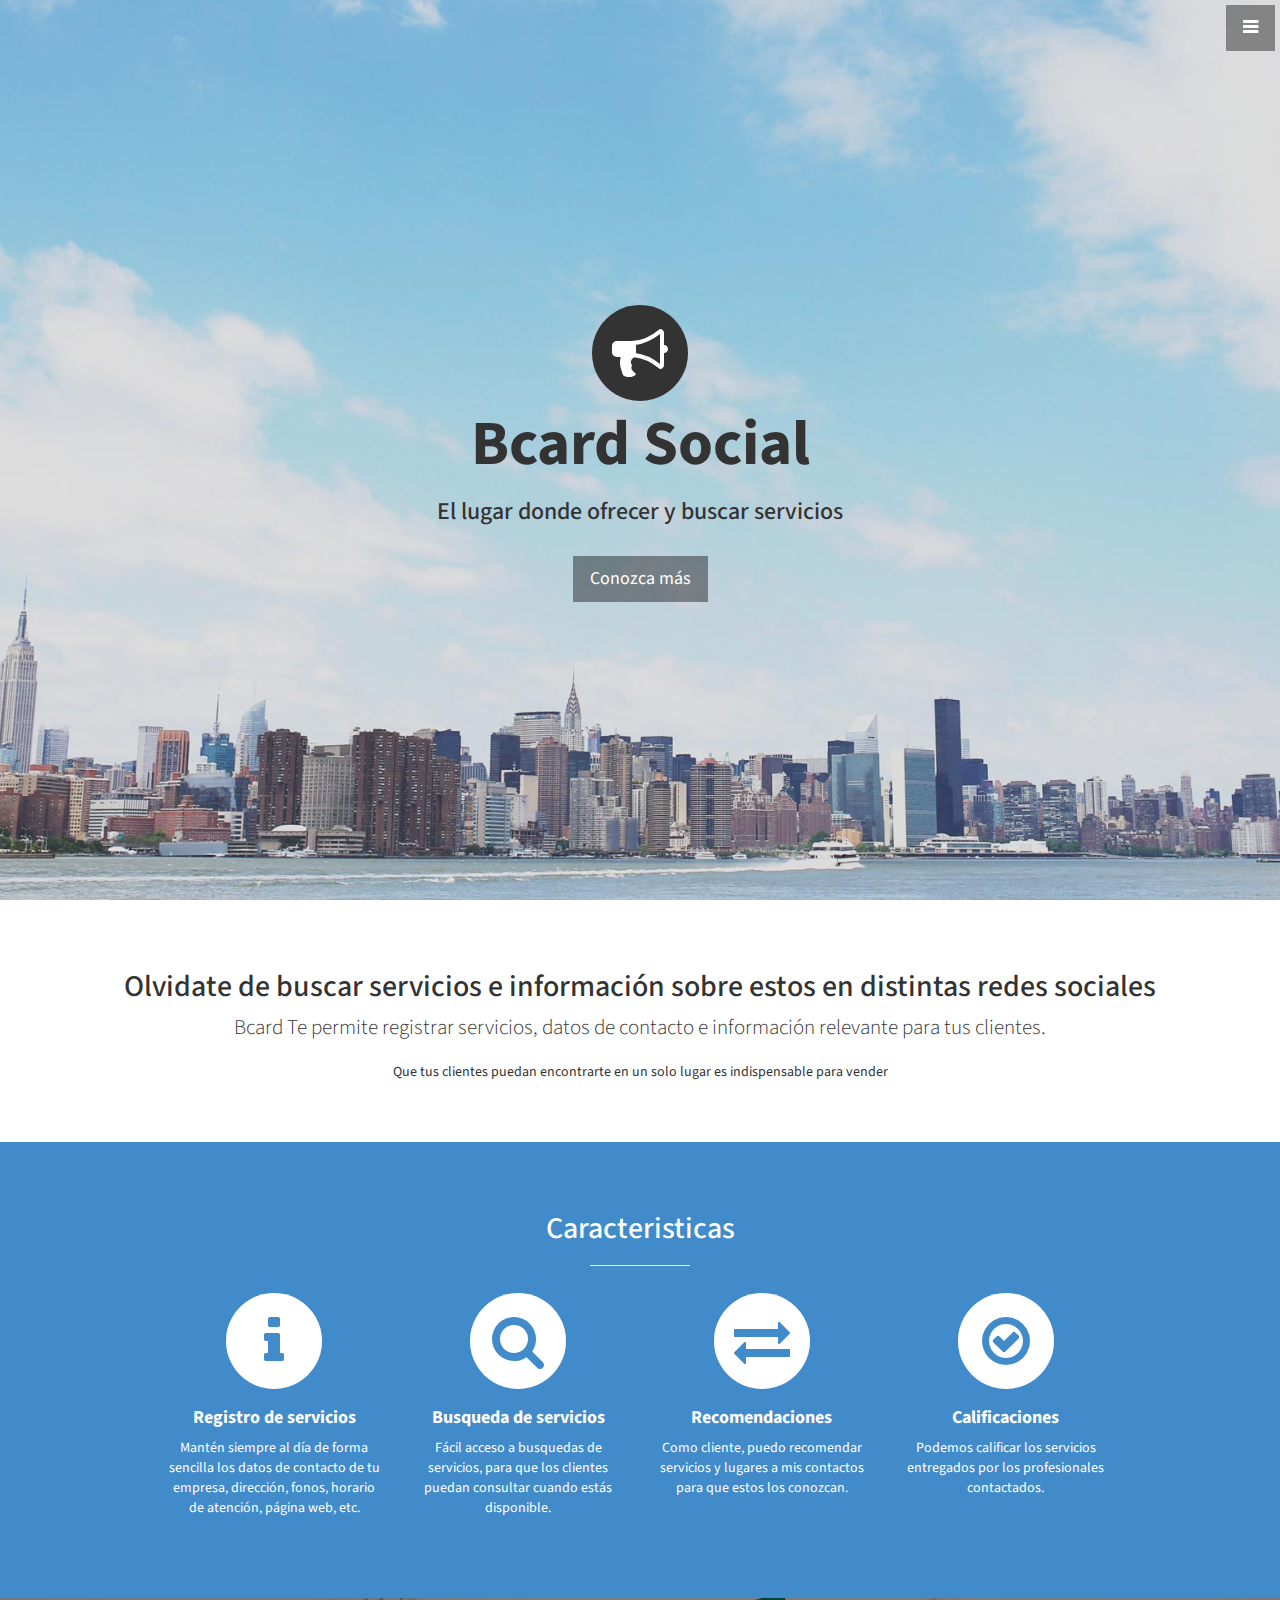
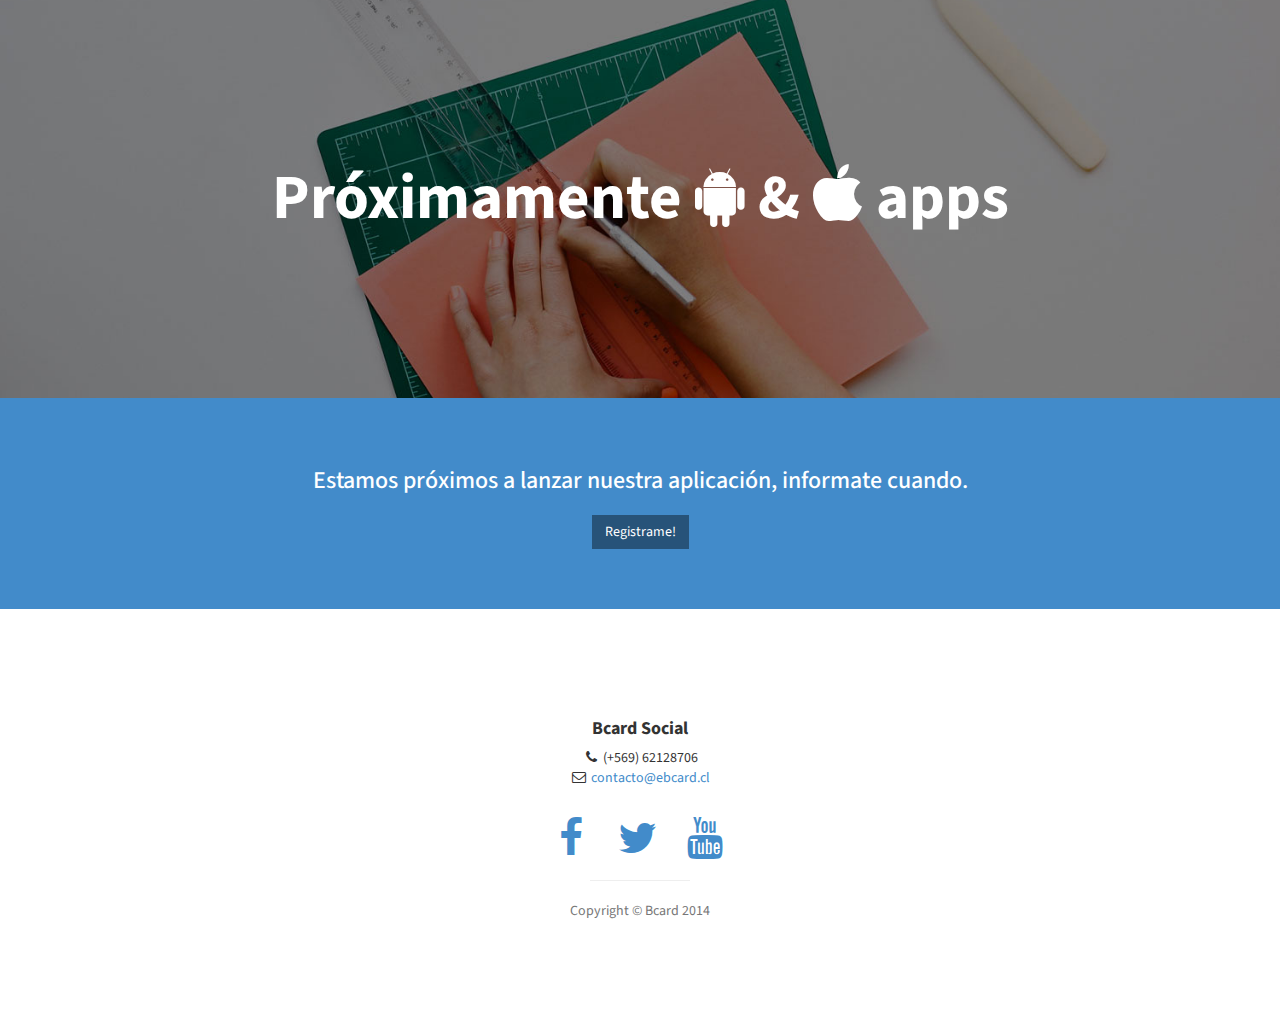
<file: index.html>
<!DOCTYPE html>
<html lang="en">
    <head>
        <meta charset="utf-8">
        <meta http-equiv="X-UA-Compatible" content="IE=edge">
        <meta name="viewport" content="width=device-width, initial-scale=1">
        <meta name="description" content="">
        <meta name="author" content="">

        <title>Bcard home</title>

        <!-- Bootstrap Core CSS -->
        <link href="assets/css/bootstrap.min.css" rel="stylesheet">

        <!-- Custom CSS -->
        <link href="assets/css/stylish-portfolio.css" rel="stylesheet">

        <!-- Custom Fonts -->
        <link href="assets/font-awesome-4.1.0/css/font-awesome.min.css" rel="stylesheet" type="text/css">
        <link href="http://fonts.googleapis.com/css?family=Source+Sans+Pro:300,400,700,300italic,400italic,700italic" rel="stylesheet" type="text/css">

        <!-- HTML5 Shim and Respond.js IE8 support of HTML5 elements and media queries -->
        <!-- WARNING: Respond.js doesn't work if you view the page via file:// -->
        <!--[if lt IE 9]>
            <script src="https://oss.maxcdn.com/libs/html5shiv/3.7.0/html5shiv.js"></script>
            <script src="https://oss.maxcdn.com/libs/respond.js/1.4.2/respond.min.js"></script>
        <![endif]-->

    </head>
    <body>
        <!-- Navigation -->
        <a id="menu-toggle" href="#" class="btn btn-dark btn-lg toggle"><i class="fa fa-bars"></i></a>
        <nav id="sidebar-wrapper">
            <ul class="sidebar-nav">
                <a id="menu-close" href="#" class="btn btn-light btn-lg pull-right toggle"><i class="fa fa-times"></i></a>
                <li class="sidebar-brand">
                    <a href="#top">Bcard Social</a>
                </li>
                <li>
                    <a href="#top">Home</a>
                </li>
                <li>
                    <a href="#about">Detalles</a>
                </li>
                <li>
                    <a href="#services">Caracteristicas</a>
                </li>
                <li>
                    <a href="#contact">Contacto</a>
                </li>
            </ul>
        </nav>

        <!-- Header -->
        <header id="top" class="header">
            <div class="text-vertical-center">
                <span class="fa-stack fa-4x">
                    <i class="fa fa-circle fa-stack-2x"></i>
                    <i class="fa fa-bullhorn fa-stack-1x text-white"></i>
                </span>
                <h1>Bcard Social</h1>
                <h3>El lugar donde ofrecer y buscar servicios</h3>
                <br>
                <a href="#about" class="btn btn-dark btn-lg">Conozca m&aacute;s</a>
            </div>
        </header>
        <!-- About -->
        <section id="about" class="about">
            <div class="container">
                <div class="row">
                    <div class="col-lg-12 text-center">
                        <h2>Olvidate de buscar servicios e información sobre estos en distintas redes sociales  </h2>
                        <p class="lead"> Bcard Te permite registrar servicios, datos de contacto e información relevante para tus clientes.</p>
                        <p>Que tus clientes puedan encontrarte en un solo lugar es indispensable para vender</p>
                    </div>
                </div>
                <!-- /.row -->
            </div>
            <!-- /.container -->
        </section>

        <!-- Services -->
        <!-- The circle icons use Font Awesome's stacked icon classes. For more information, visit http://fontawesome.io/examples/ -->
        <section id="services" class="services bg-primary">
            <div class="container">
                <div class="row text-center">
                    <div class="col-lg-10 col-lg-offset-1">
                        <h2>Caracteristicas</h2>
                        <hr class="small">
                        <div class="row">
                            <div class="col-md-3 col-sm-6">
                                <div class="service-item">
                                    <span class="fa-stack fa-4x">
                                        <i class="fa fa-circle fa-stack-2x"></i>
                                        <i class="fa fa-info fa-stack-1x text-primary"></i>
                                    </span>
                                    <h4>
                                        <strong>Registro de servicios</strong>
                                    </h4>
                                    <p>Mantén siempre al día de forma sencilla los datos de contacto de tu empresa, dirección, fonos, horario de atención, p&aacute;gina web, etc.</p>
                                    <!--<a href="registros.html" class="btn btn-light">Detalles</a>-->
                                </div>
                            </div>
                            <div class="col-md-3 col-sm-6">
                                <div class="service-item">
                                    <span class="fa-stack fa-4x">
                                        <i class="fa fa-circle fa-stack-2x"></i>
                                        <i class="fa fa-search fa-stack-1x text-primary"></i>
                                    </span>
                                    <h4>
                                        <strong>Busqueda de servicios</strong>
                                    </h4>
                                    <p>F&aacute;cil acceso a busquedas de servicios, para que los clientes puedan consultar cuando estás disponible.</p>
                                    <!--<a href="busquedas.html" class="btn btn-light">Detalles</a>-->
                                </div>
                            </div>
                            <div class="col-md-3 col-sm-6">
                                <div class="service-item">
                                    <span class="fa-stack fa-4x">
                                        <i class="fa fa-circle fa-stack-2x"></i>
                                        <i class="fa fa-exchange fa-stack-1x text-primary"></i>
                                    </span>
                                    <h4>
                                        <strong>Recomendaciones</strong>
                                    </h4>
                                    <p>Como cliente, puedo recomendar servicios y lugares a mis contactos para que estos los conozcan.</p>
                                    <!--<a href="#" class="btn btn-light">Detalles</a>-->
                                </div>
                            </div>
                            <div class="col-md-3 col-sm-6">
                                <div class="service-item">
                                    <span class="fa-stack fa-4x">
                                        <i class="fa fa-circle fa-stack-2x"></i>
                                        <i class="fa fa-check-circle-o fa-stack-1x text-primary"></i>
                                    </span>
                                    <h4>
                                        <strong>Calificaciones</strong>
                                    </h4>
                                    <p>Podemos calificar los servicios entregados por los profesionales contactados.</p>
                                    <!--<a href="#" class="btn btn-light">Detalles</a>-->
                                </div>
                            </div>
                        </div>
                        <!-- /.row (nested) -->
                    </div>
                    <!-- /.col-lg-10 -->
                </div>
                <!-- /.row -->
            </div>
            <!-- /.container -->
        </section>

        <!-- Callout -->
        <aside class="callout">
            <div class="text-vertical-center">
                <h1>Pr&oacute;ximamente <i class="fa fa-android"></i> &AMP; <i class="fa fa-apple"></i> apps</h1>
            </div>
        </aside>
        <!-- Call to Action -->
        <aside class="call-to-action bg-primary">
            <div class="container">
                <div class="row">
                    <div class="col-lg-12 text-center">
                        <div class="row"><h3>Estamos pr&oacute;ximos a lanzar nuestra aplicaci&oacute;n, informate cuando.</h3></div>
                        <div class="container-fluid">
                            <a href="registrame.html" class="btn  btn-dark">Registrame!</a>
                        </div>
                    </div>
                </div>
            </div>
        </aside>
        <!-- Footer -->
        <footer>
            <section id="contact">
                <div class="container">
                    <div class="row">
                        <div class="col-lg-10 col-lg-offset-1 text-center">
                            <h4><strong>Bcard Social</strong>
                            </h4>
                            <!--<p>3481 Melrose Place<br>Beverly Hills, CA 90210</p>-->
                            <ul class="list-unstyled">
                                <li><i class="fa fa-phone fa-fw"></i> (+569) 62128706</li>
                                <li><i class="fa fa-envelope-o fa-fw"></i>  <a href="mailto:contacto@bcard.cl">contacto@ebcard.cl</a>
                                </li>
                            </ul>
                            <br>
                            <ul class="list-inline">
                                <li>
                                    <a href="https://www.facebook.com/bcarsocial"><i class="fa fa-facebook fa-fw fa-3x"></i></a>
                                </li>
                                <li>
                                    <a href="https://twitter.com/bcardSocial"><i class="fa fa-twitter fa-fw fa-3x"></i></a>
                                </li>
                                <li>
                                    <a href="https://www.youtube.com/watch?v=s6EWQn2pasY"><i class="fa fa-youtube fa-fw fa-3x"></i></a>
                                </li>
                            </ul>
                            <hr class="small">
                            <p class="text-muted">Copyright &copy; Bcard 2014</p>
                        </div>
                    </div>
                </div>
            </section>

        </footer>

        <!-- jQuery Version 1.11.0 -->
        <script src="assets/js/jquery-1.11.0.js"></script>

        <!-- Bootstrap Core JavaScript -->
        <script src="assets/js/bootstrap.min.js"></script>

        <!-- Custom Theme JavaScript -->
        <script>
            // Closes the sidebar menu
            $("#menu-close").click(function (e) {
                e.preventDefault();
                $("#sidebar-wrapper").toggleClass("active");
            });

            // Opens the sidebar menu
            $("#menu-toggle").click(function (e) {
                e.preventDefault();
                $("#sidebar-wrapper").toggleClass("active");
            });

            // Scrolls to the selected menu item on the page
            $(function () {
                $('a[href*=#]:not([href=#])').click(function () {
                    if (location.pathname.replace(/^\//, '') == this.pathname.replace(/^\//, '') || location.hostname == this.hostname) {

                        var target = $(this.hash);
                        target = target.length ? target : $('[name=' + this.hash.slice(1) + ']');
                        if (target.length) {
                            $('html,body').animate({
                                scrollTop: target.offset().top
                            }, 1000);
                            return false;
                        }
                    }
                });
            });
        </script>
    </body>
</html>
</file>
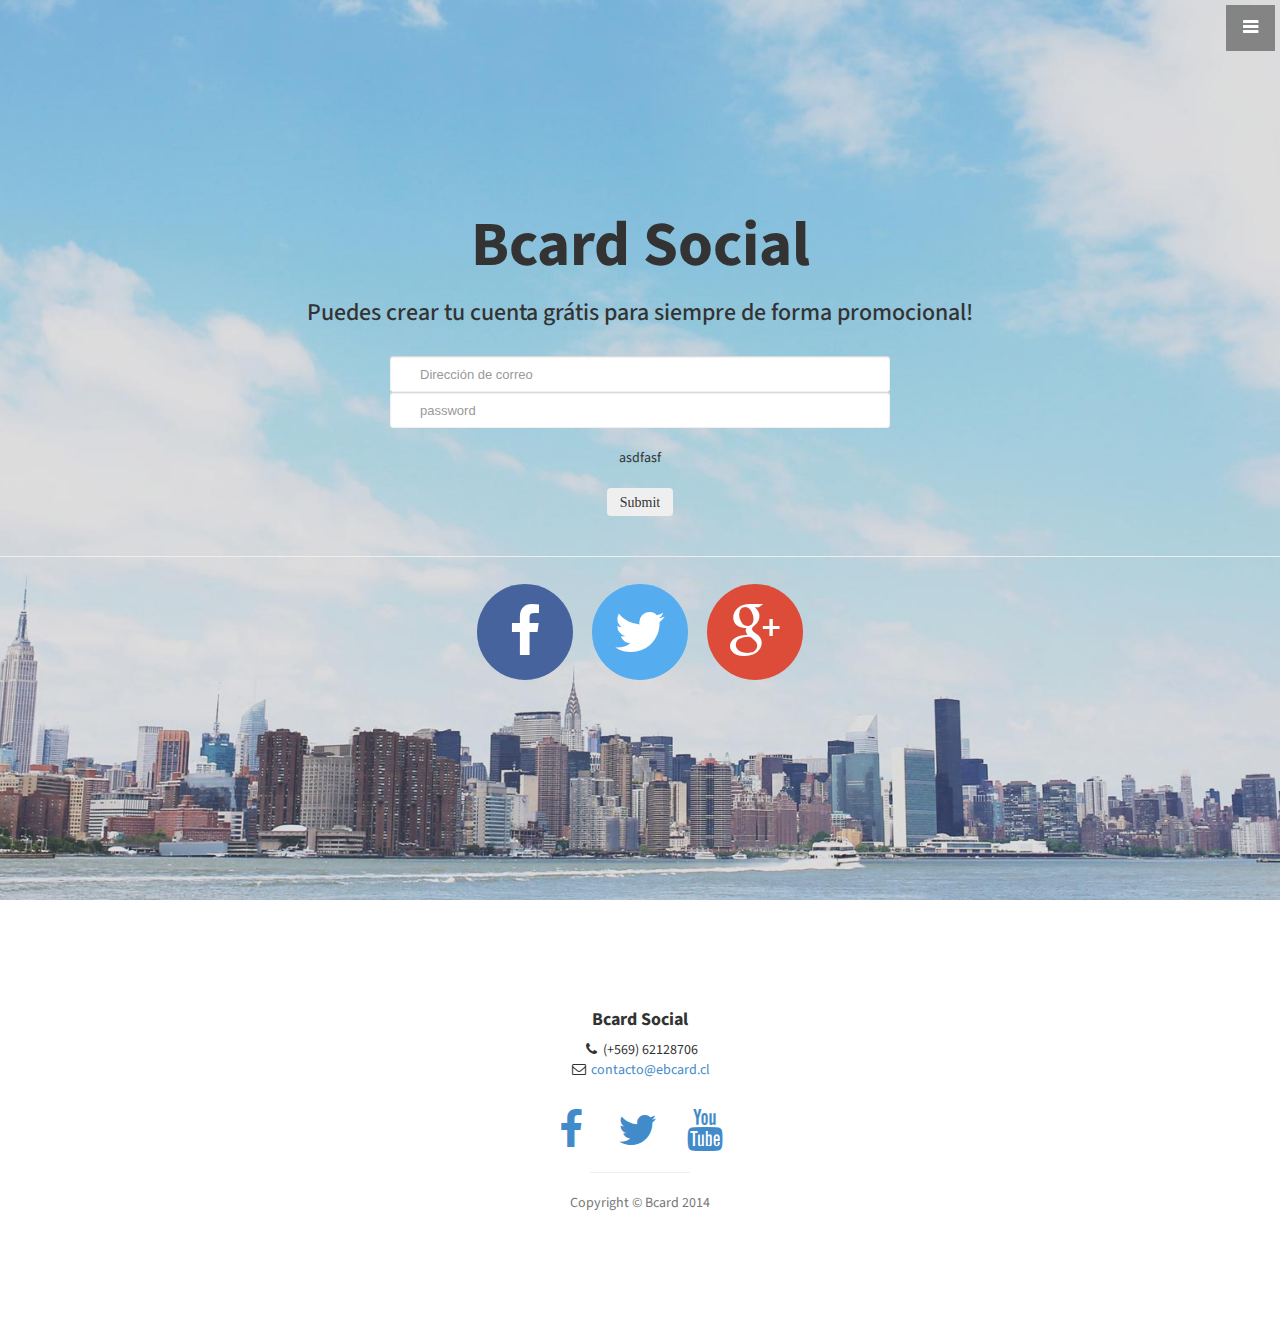
<file: registrame.html>
<!DOCTYPE html>
<html lang="en">
    <head>
        <meta charset="utf-8">
        <meta http-equiv="X-UA-Compatible" content="IE=edge">
        <meta name="viewport" content="width=device-width, initial-scale=1">
        <meta name="description" content="">
        <meta name="author" content="">

        <title>Registro</title>

        <!-- Bootstrap Core CSS -->
        <link href="assets/css/bootstrap.min.css" rel="stylesheet">

        <!-- Custom CSS -->
        <link href="assets/css/stylish-portfolio.css" rel="stylesheet">

        <!-- Custom Fonts -->
        <link href="assets/font-awesome-4.1.0/css/font-awesome.min.css" rel="stylesheet" type="text/css">
        <link href="http://fonts.googleapis.com/css?family=Source+Sans+Pro:300,400,700,300italic,400italic,700italic" rel="stylesheet" type="text/css">

        <!-- HTML5 Shim and Respond.js IE8 support of HTML5 elements and media queries -->
        <!-- WARNING: Respond.js doesn't work if you view the page via file:// -->
        <!--[if lt IE 9]>
            <script src="https://oss.maxcdn.com/libs/html5shiv/3.7.0/html5shiv.js"></script>
            <script src="https://oss.maxcdn.com/libs/respond.js/1.4.2/respond.min.js"></script>
        <![endif]-->

    </head>
    <body>
        <!-- Navigation -->
        <a id="menu-toggle" href="#" class="btn btn-dark btn-lg toggle"><i class="fa fa-bars"></i></a>
        <nav id="sidebar-wrapper">
            <ul class="sidebar-nav">
                <a id="menu-close" href="#" class="btn btn-light btn-lg pull-right toggle"><i class="fa fa-times"></i></a>
                <li class="sidebar-brand">
                    <a href="#top">Bcard Social</a>
                </li>
                <li>
                    <a href="#top">Home</a>
                </li>
                <li>
                    <a href="#about">Detalles</a>
                </li>
                <li>
                    <a href="#services">Caracteristicas</a>
                </li>
                <li>
                    <a href="#contact">Contacto</a>
                </li>
            </ul>
        </nav>

        <!-- Header -->
        <header id="top" class="header">
            <div class="text-vertical-center">
                <h1>Bcard Social</h1>
                <h3>Puedes crear tu cuenta gr&aacute;tis para siempre de forma promocional!</h3>
                <br>
                <form action="return false;" name="registro" id="registro" autocomplete="off">
                    <div class="container-fluid">
                        <input class="input input-registry has-error" name="email" type="email" placeholder="Dirección de correo"/>
                    </div>
                    <div class="container-fluid">
                        <input class="input input-registry" name="password" type="password" placeholder="password"/>
                    </div>
                    <div class="container-fluid">
                        <br>
                        <span class="has-error" id="result">asdfasf</span>
                    </div>
                    <div class="container-fluid">
                        <br>
                        <input class="btn fa" type="submit" style="top: 5px">
                    </div>
                </form>
                <br>
                <hr>
                <span class="fa-stack fa-4x">
                    <i class="fa fa-circle fa-stack-2x text-facebook"></i>
                    <i class="fa fa-facebook fa-stack-1x text-white"></i>
                </span>
                <span class="fa-stack fa-4x">
                    <i class="fa fa-circle fa-stack-2x text-twitter"></i>
                    <i class="fa fa-twitter fa-stack-1x text-white"></i>
                </span>
                <span class="fa-stack fa-4x">
                    <i class="fa fa-circle fa-stack-2x text-gplus"></i>
                    <i class="fa fa-google-plus fa-stack-1x text-white"></i>
                </span>
            </div>
        </header>

        <footer>
            <section id="contact">
                <div class="container">
                    <div class="row">
                        <div class="col-lg-10 col-lg-offset-1 text-center">
                            <h4><strong>Bcard Social</strong>
                            </h4>
                            <!--<p>3481 Melrose Place<br>Beverly Hills, CA 90210</p>-->
                            <ul class="list-unstyled">
                                <li><i class="fa fa-phone fa-fw"></i> (+569) 62128706</li>
                                <li><i class="fa fa-envelope-o fa-fw"></i>  <a href="mailto:contacto@bcard.cl">contacto@ebcard.cl</a>
                                </li>
                            </ul>
                            <br>
                            <ul class="list-inline">
                                <li>
                                    <a href="https://www.facebook.com/bcarsocial"><i class="fa fa-facebook fa-fw fa-3x"></i></a>
                                </li>
                                <li>
                                    <a href="https://twitter.com/bcardSocial"><i class="fa fa-twitter fa-fw fa-3x"></i></a>
                                </li>
                                <li>
                                    <a href="https://www.youtube.com/watch?v=s6EWQn2pasY"><i class="fa fa-youtube fa-fw fa-3x"></i></a>
                                </li>
                            </ul>
                            <hr class="small">
                            <p class="text-muted">Copyright &copy; Bcard 2014</p>
                        </div>
                    </div>
                </div>
            </section>

        </footer>

        <!-- jQuery Version 1.11.0 -->
        <script src="assets/js/jquery-1.11.0.js"></script>

        <!-- Bootstrap Core JavaScript -->
        <script src="assets/js/bootstrap.min.js"></script>
        <script src="assets/js/registrame.js"></script>
        <script src="assets/js/jquery.validate.min.js"></script>

        <!-- Custom Theme JavaScript -->
        <script>
            // Closes the sidebar menu
            $("#menu-close").click(function (e) {
                e.preventDefault();
                $("#sidebar-wrapper").toggleClass("active");
            });

            // Opens the sidebar menu
            $("#menu-toggle").click(function (e) {
                e.preventDefault();
                $("#sidebar-wrapper").toggleClass("active");
            });

            // Scrolls to the selected menu item on the page
            $(function () {
                $('a[href*=#]:not([href=#])').click(function () {
                    if (location.pathname.replace(/^\//, '') == this.pathname.replace(/^\//, '') || location.hostname == this.hostname) {

                        var target = $(this.hash);
                        target = target.length ? target : $('[name=' + this.hash.slice(1) + ']');
                        if (target.length) {
                            $('html,body').animate({
                                scrollTop: target.offset().top
                            }, 1000);
                            return false;
                        }
                    }
                });
            });
        </script>
    </body>
</html>
</file>
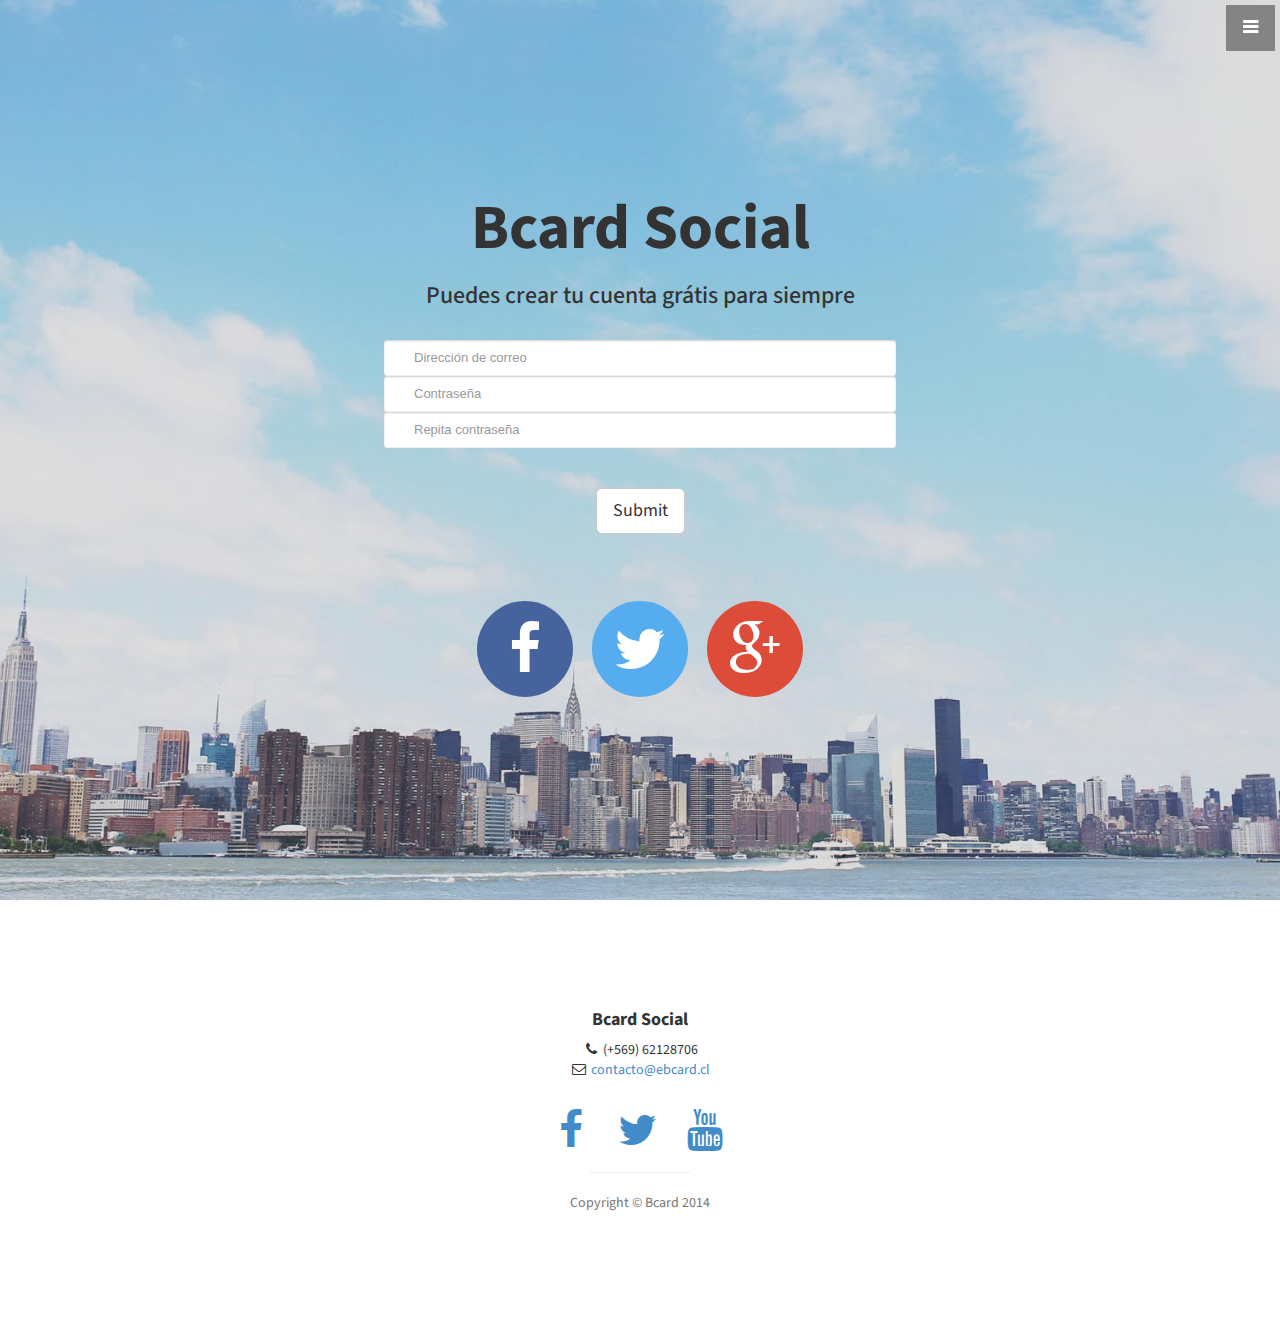
<file: app/registrame.html>
<!DOCTYPE html>
<html lang="en">
    <head>
        <meta charset="utf-8">
        <meta http-equiv="X-UA-Compatible" content="IE=edge">
        <meta name="viewport" content="width=device-width, initial-scale=1">
        <meta name="description" content="">
        <meta name="author" content="">

        <title>Registro</title>

        <!-- Bootstrap Core CSS -->
        <link href="../assets/css/bootstrap.min.css" rel="stylesheet">

        <!-- Custom CSS -->
        <link href="../assets/css/stylish-portfolio.css" rel="stylesheet">

        <!-- Custom Fonts -->
        <link href="../assets/font-awesome-4.1.0/css/font-awesome.min.css" rel="stylesheet" type="text/css">
        <link href="http://fonts.googleapis.com/css?family=Source+Sans+Pro:300,400,700,300italic,400italic,700italic" rel="stylesheet" type="text/css">

        <!-- HTML5 Shim and Respond.js IE8 support of HTML5 elements and media queries -->
        <!-- WARNING: Respond.js doesn't work if you view the page via file:// -->
        <!--[if lt IE 9]>
            <script src="https://oss.maxcdn.com/libs/html5shiv/3.7.0/html5shiv.js"></script>
            <script src="https://oss.maxcdn.com/libs/respond.js/1.4.2/respond.min.js"></script>
        <![endif]-->

    </head>
    <body>
        <!-- Navigation -->
        <a id="menu-toggle" href="#" class="btn btn-dark btn-lg toggle"><i class="fa fa-bars"></i></a>
        <nav id="sidebar-wrapper">
            <ul class="sidebar-nav">
                <a id="menu-close" href="#" class="btn btn-light btn-lg pull-right toggle"><i class="fa fa-times"></i></a>
                <li class="sidebar-brand">
                    <a href="#top">Bcard Social</a>
                </li>
                <li>
                    <a href="#top">Home</a>
                </li>
                <li>
                    <a href="#about">Detalles</a>
                </li>
                <li>
                    <a href="#services">Caracteristicas</a>
                </li>
                <li>
                    <a href="#contact">Contacto</a>
                </li>
            </ul>
        </nav>

        <!-- Header -->
        <header id="top" class="header">
            <div class="text-vertical-center">
                <h1>Bcard Social</h1>
                <h3>Puedes crear tu cuenta gr&aacute;tis para siempre</h3>
                <br>
                <form action="return false;" name="registro" id="registro" autocomplete="off">
                    <div class="field-group">
                        <input class="input input-registry has-error" name="email" id="email" type="email" placeholder="Dirección de correo" autocomplete="off"/>
                    </div>
                    <div class="field-group">
                        <input class="input input-registry" name="password" id="password" type="password" placeholder="Contraseña" autocomplete="off"/>
                    </div>
                    <div class="field-group">
                        <input class="input input-registry" name="password2" id="password2" type="password" placeholder="Repita contraseña" autocomplete="off"/>
                    </div>
                    <div class="field-group" id="resContainer">
                        <br>
                    </div>
                    <div class="container-fluid">
                        <br>
                        <input class="btn btn-default btn-lg" name="enviar" type="submit" style="top: 5px">
                    </div>
                </form>
                <br>
                <br>
                <br>
                <span class="fa-stack fa-4x">
                    <i class="fa fa-circle fa-stack-2x text-facebook"></i>
                    <i class="fa fa-facebook fa-stack-1x text-white"></i>
                </span>
                <span class="fa-stack fa-4x">
                    <i class="fa fa-circle fa-stack-2x text-twitter"></i>
                    <i class="fa fa-twitter fa-stack-1x text-white"></i>
                </span>
                <span class="fa-stack fa-4x">
                    <i class="fa fa-circle fa-stack-2x text-gplus"></i>
                    <i class="fa fa-google-plus fa-stack-1x text-white"></i>
                </span>
            </div>
        </header>

        <footer>
            <section id="contact">
                <div class="container">
                    <div class="row">
                        <div class="col-lg-10 col-lg-offset-1 text-center">
                            <h4><strong>Bcard Social</strong>
                            </h4>
                            <!--<p>3481 Melrose Place<br>Beverly Hills, CA 90210</p>-->
                            <ul class="list-unstyled">
                                <li><i class="fa fa-phone fa-fw"></i> (+569) 62128706</li>
                                <li><i class="fa fa-envelope-o fa-fw"></i>  <a href="mailto:contacto@bcard.cl">contacto@ebcard.cl</a>
                                </li>
                            </ul>
                            <br>
                            <ul class="list-inline">
                                <li>
                                    <a href="https://www.facebook.com/bcarsocial"><i class="fa fa-facebook fa-fw fa-3x"></i></a>
                                </li>
                                <li>
                                    <a href="https://twitter.com/bcardSocial"><i class="fa fa-twitter fa-fw fa-3x"></i></a>
                                </li>
                                <li>
                                    <a href="https://www.youtube.com/watch?v=s6EWQn2pasY"><i class="fa fa-youtube fa-fw fa-3x"></i></a>
                                </li>
                            </ul>
                            <hr class="small">
                            <p class="text-muted">Copyright &copy; Bcard 2014</p>
                        </div>
                    </div>
                </div>
            </section>

        </footer>

        <!-- jQuery Version 1.11.0 -->
        <script src="../assets/js/jquery-1.11.0.js"></script>

        <!-- Bootstrap Core JavaScript -->
        <script src="../assets/js/bootstrap.min.js"></script>
        <script src="../assets/js/registrame.js"></script>
        <script src="../assets/js/jquery.validate.min.js"></script>

        <!-- Custom Theme JavaScript -->
        <script>
            // Closes the sidebar menu
            $("#menu-close").click(function (e) {
                e.preventDefault();
                $("#sidebar-wrapper").toggleClass("active");
            });

            // Opens the sidebar menu
            $("#menu-toggle").click(function (e) {
                e.preventDefault();
                $("#sidebar-wrapper").toggleClass("active");
            });

            // Scrolls to the selected menu item on the page
            $(function () {
                $('a[href*=#]:not([href=#])').click(function () {
                    if (location.pathname.replace(/^\//, '') == this.pathname.replace(/^\//, '') || location.hostname == this.hostname) {

                        var target = $(this.hash);
                        target = target.length ? target : $('[name=' + this.hash.slice(1) + ']');
                        if (target.length) {
                            $('html,body').animate({
                                scrollTop: target.offset().top
                            }, 1000);
                            return false;
                        }
                    }
                });
            });
        </script>
    </body>
</html>
</file>
<file: assets/css/stylish-portfolio.css>
/*!
 * Start Bootstrap - Stylish Portfolio Bootstrap Theme (http://startbootstrap.com)
 * Code licensed under the Apache License v2.0.
 * For details, see http://www.apache.org/licenses/LICENSE-2.0.
 */

/* Global Styles */

html,
body {
    width: 100%;
    height: 100%;
}

body {
    font-family: "Source Sans Pro","Helvetica Neue",Helvetica,Arial,sans-serif;
}

.text-vertical-center {
    display: table-cell;
    text-align: center;
    vertical-align: middle;
}

.text-vertical-center h1 {
    margin: 0;
    padding: 0;
    font-size: 4.5em;
    font-weight: 700;
}

/* Custom Button Styles */

.btn-dark {
    border-radius: 0;
    color: #fff;
    background-color: rgba(0,0,0,0.4);
}

.btn-dark:hover,
.btn-dark:focus,
.btn-dark:active {
    color: #fff;
    background-color: rgba(0,0,0,0.7);
}

.btn-light {
    border-radius: 0;
    color: #333;
    background-color: rgb(255,255,255);
}

.btn-light:hover,
.btn-light:focus,
.btn-light:active {
    color: #333;
    background-color: rgba(255,255,255,0.8);
}

/* Custom Horizontal Rule */

hr.small {
    max-width: 100px;
}

/* Side Menu */

#sidebar-wrapper {
    z-index: 1000;
    position: fixed;
    right: 0;
    width: 250px;
    height: 100%;
    margin-right: -250px;
    overflow-y: auto;
    background: #222;
    -webkit-transition: all 0.4s ease 0s;
    -moz-transition: all 0.4s ease 0s;
    -ms-transition: all 0.4s ease 0s;
    -o-transition: all 0.4s ease 0s;
    transition: all 0.4s ease 0s;
}

.sidebar-nav {
    position: absolute;
    top: 0;
    width: 250px;
    margin: 0;
    padding: 0;
    list-style: none;
}

.sidebar-nav li {
    text-indent: 20px;
    line-height: 40px;
}

.sidebar-nav li a {
    display: block;
    text-decoration: none;
    color: #999;
}

.sidebar-nav li a:hover {
    text-decoration: none;
    color: #fff;
    background: rgba(255,255,255,0.2);
}

.sidebar-nav li a:active,
.sidebar-nav li a:focus {
    text-decoration: none;
}

.sidebar-nav > .sidebar-brand {
    height: 55px;
    font-size: 18px;
    line-height: 55px;
}

.sidebar-nav > .sidebar-brand a {
    color: #999;
}

.sidebar-nav > .sidebar-brand a:hover {
    color: #fff;
    background: none;
}

#menu-toggle {
    z-index: 1;
    position: fixed;
    top: 0;
    right: 0;
}

#sidebar-wrapper.active {
    right: 250px;
    width: 250px;
    -webkit-transition: all 0.4s ease 0s;
    -moz-transition: all 0.4s ease 0s;
    -ms-transition: all 0.4s ease 0s;
    -o-transition: all 0.4s ease 0s;
    transition: all 0.4s ease 0s;
}

.toggle {
    margin: 5px 5px 0 0;
}

/* Header */

.header {
    display: table;
    position: relative;
    width: 100%;
    height: 100%;
    background: url(../img/bg.jpg) no-repeat center center scroll;
    -webkit-background-size: cover;
    -moz-background-size: cover;
    background-size: cover;
    -o-background-size: cover;
}

/* About */

.about {
    padding: 50px 0;
}

/* Services */

.services {
    padding: 50px 0;
}

.service-item {
    margin-bottom: 30px;
}

/* Callout */

.callout {
    display: table;
    width: 100%;
    height: 400px;
    color: #fff;
    background: url(../img/callout.jpg) no-repeat center center scroll;
    -webkit-background-size: cover;
    -moz-background-size: cover;
    background-size: cover;
    -o-background-size: cover;
}

/* Portfolio */

.portfolio {
    padding: 50px 0;
}

.portfolio-item {
    margin-bottom: 30px;
}

.img-portfolio {
    margin: 0 auto;
}

.img-portfolio:hover {
    opacity: 0.8;
}

/* Call to Action */

.call-to-action {
    padding: 50px 0;
}

.call-to-action .btn {
    margin: 10px;
}

/* Map */

.map {
    height: 500px;
}

@media(max-width:768px) {
    .map {
        height: 75%;
    }
}

/* Footer */

footer {
    padding: 100px 0;
}

/* Error class*/
.error {
    color: red;
}
</file>
